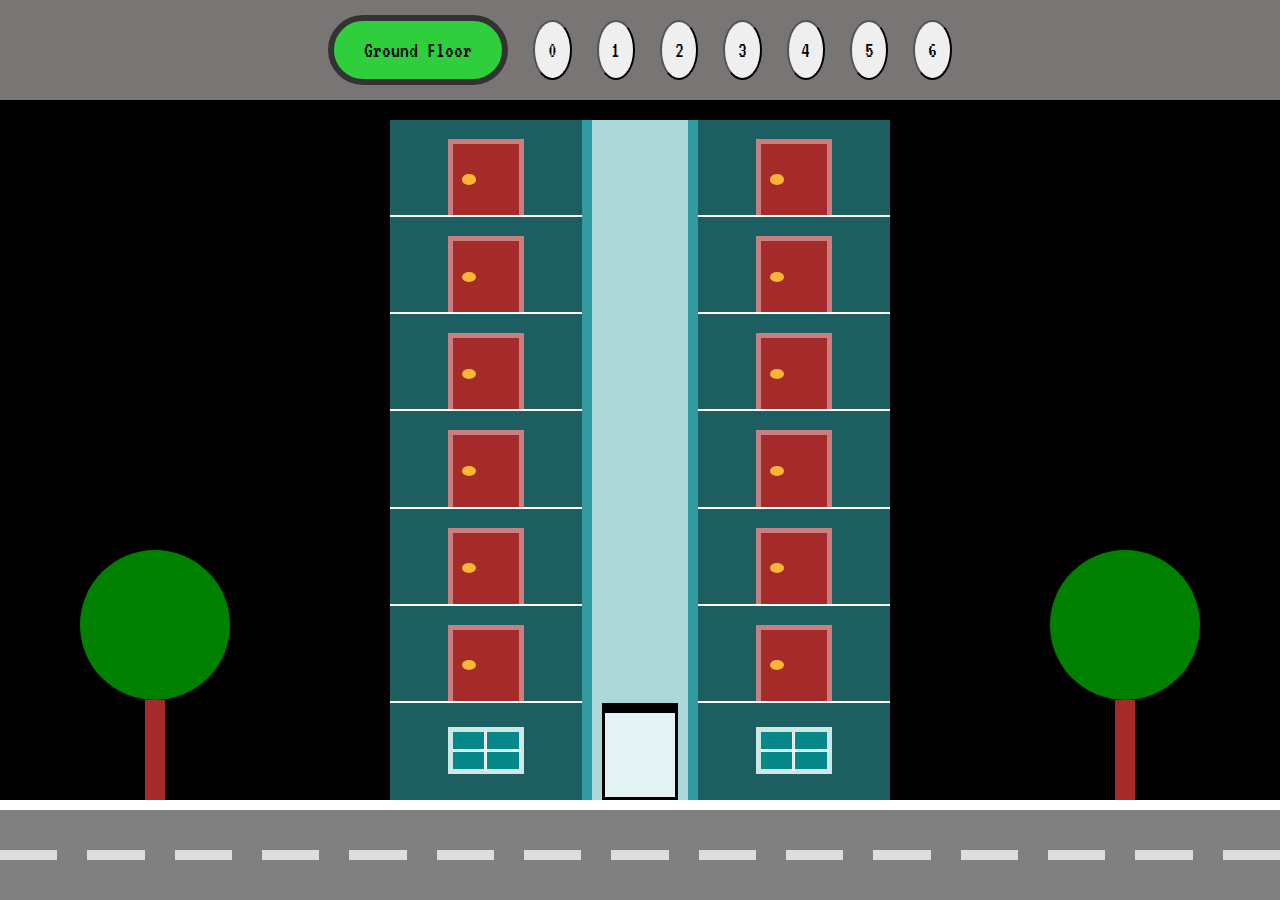
<file: index.html>
<!DOCTYPE html>
<html>
<head>
    <meta charset="UTF-8">
    <title>Elevator</title>
    <link rel="stylesheet" href="../css/style.css">
    <script src="../js/lines.js" defer></script>
    <script src="../js/building.js" defer></script>
</head>
<body>

    <div class="controlPanel">
        <div class="display">Ground Floor</div>
        <button  destination = 'Ground Floor'>0</button>
        <button  destination = '1'>1</button>
        <button  destination = '2'>2</button>
        <button  destination = '3'>3</button>
        <button  destination = '4'>4</button>
        <button  destination = '5'>5</button>
        <button  destination = '6'>6</button>
    </div>

    <div class="sidewalk">
        <div class="tree"></div>

        <div class="building">

            <div class="column" floors="6">
            </div>

            <div class="hoistWay">
            </div>

            <div class="column" floors="6">
            </div>
        </div>

        <div class="tree"></div>
    </div>

    <div class="road" lines="15">
    </div>
</body>
</html>
</file>
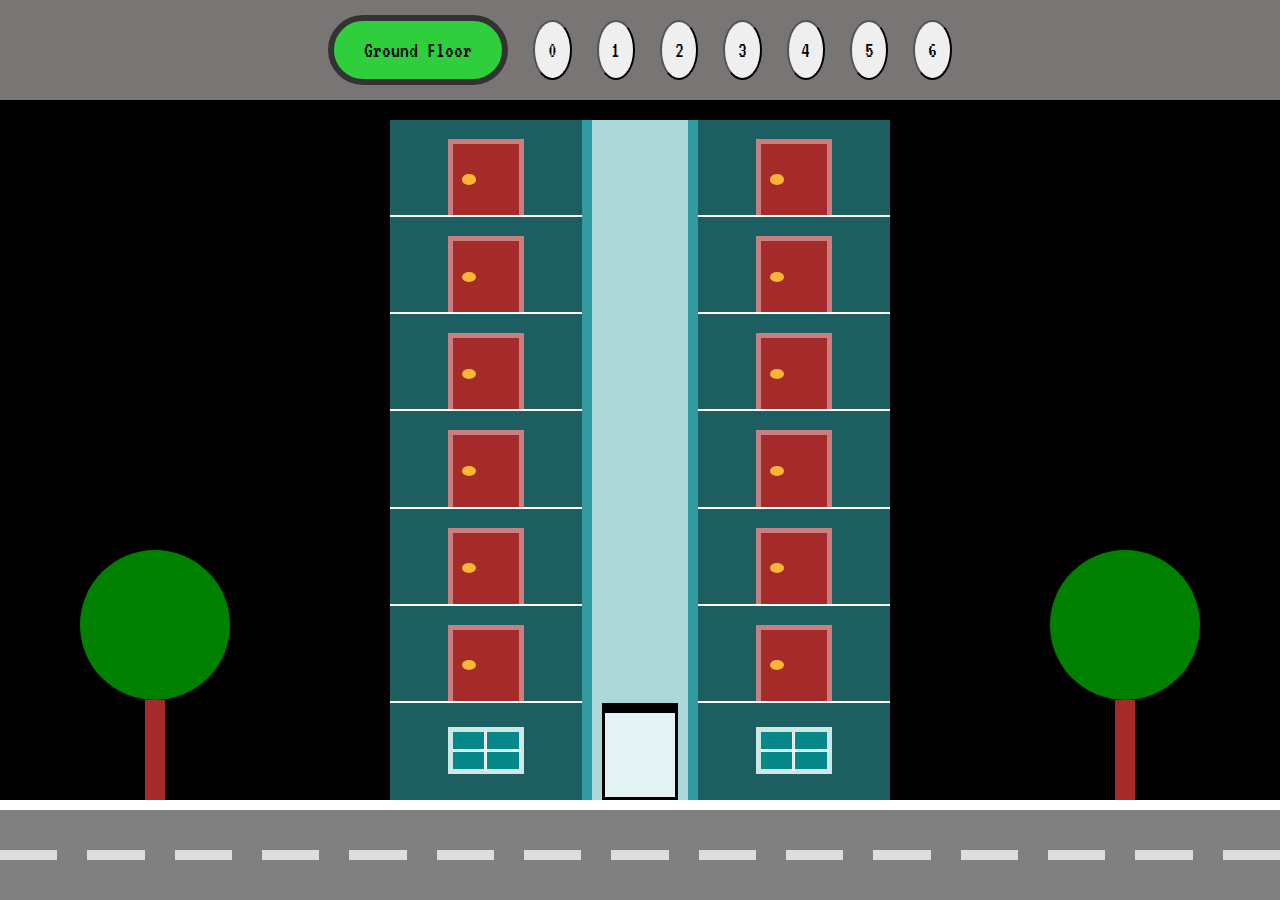
<file: html/index.html>
<!DOCTYPE html>
<html>
<head>
    <meta charset="UTF-8">
    <title>Elevator</title>
    <link rel="stylesheet" href="../css/style.css">
    <script src="../js/lines.js" defer></script>
    <script src="../js/building.js" defer></script>
</head>
<body>

    <div class="controlPanel">
        <div class="display">Ground Floor</div>
        <button  destination = 'Ground Floor'>0</button>
        <button  destination = '1'>1</button>
        <button  destination = '2'>2</button>
        <button  destination = '3'>3</button>
        <button  destination = '4'>4</button>
        <button  destination = '5'>5</button>
        <button  destination = '6'>6</button>
    </div>

    <div class="sidewalk">
        <div class="tree"></div>

        <div class="building">

            <div class="column" floors="6">
            </div>

            <div class="hoistWay">
            </div>

            <div class="column" floors="6">
            </div>
        </div>

        <div class="tree"></div>
    </div>

    <div class="road" lines="15">
    </div>
</body>
</html>
</file>
<file: css/style.css>
/* GENERAL CSS */

@import url('https://fonts.googleapis.com/css2?family=VT323&display=swap');

html {
  font-size: 62.5%;  /* 62.5% de 16px = 10px */
}

*{
    box-sizing: border-box;
}

body{
    height: 100vh;
    margin: 0px;
    display: flex;
    flex-direction: column;
    background-color: black;
}
.sidewalk{
    display: flex;
    flex-direction: row;
    flex: 1;
    justify-content: space-around;
    align-items: flex-end;
}



/* CONTROL PANEL CSS */
.controlPanel{
    height: 100px;
    display: flex;
    justify-content: center;
    align-items: center;
    gap: 25px;
    background-color: #797575;
    margin-bottom: 20px;
}
.controlPanel .display{
    display: flex;
    justify-content: center;
    align-items: center;
    height: 70px;
    width: 180px;
    background-color: rgb(46, 206, 60);
    border: 6px solid #333333;
    padding: 10px;
    border-radius: 100px;
    font-size: 2.2rem;
    font-family: "VT323", monospace;
}
.controlPanel button{
    height: 60%;
    width: 3%;
    font-family: "VT323", monospace;
    font-size: 2.2rem;
    border-radius: 50%;
}
.controlPanel .highLight{
    border: 6px solid #ca1136b4
}



/* ROAD CSS */
.road{
    display: flex;
    align-items: center;
    height: 100px;
    background-color: gray;
    gap: 30px;
    border-top: 10px solid white;
}

.road > .lines{
    flex: 1;
    height: 10px;
    background-color: #ddd;
}



/* BUILDING CSS */
.building{
    display: flex;
    height: 100%;
    width: 500px;
    background-color: #319DA0;
    gap: 10px;
}
.column{
    display: flex;
    flex-direction: column;
    background-color: #0006;
    flex: 2;
}
.floor{
    flex: 1;
    border-bottom: 2px solid white;
    display: flex;
    justify-content: center;
    align-items: flex-end;
}
.door{
    display: flex;
    justify-content: start;
    align-items: center;
    padding: 5%;
    background-color: brown;
    width: 40%;
    height: 80%;
    border: solid 5px #fff6;
    border-bottom: none;
}
.door::after{
    content: "";
    width: 30%;
    height: 20%;
    border-radius: 100%;
    background-color: rgb(250, 181, 53);
}
.ground{
    display: flex;
    justify-content: center;
    align-items: center;
    flex: 1;
    border-bottom: 2px solid transparent;
}
.window{
    display: flex;
    justify-content: center;
    align-items: center;
    position: relative;
    border: solid 5px #fffc;
    background-color: #068888;
    height: 50%;
    width: 40%;
}
.window::after{
    content: "";
    position: absolute;
    border: 1px solid #fffc;
    top: 0px;
    height: 100%;
    width: 1px;
    background-color: #fffc;
}
.window::before{
    content: "";
    position: absolute;
    border: 1px solid #fffc;
    left: 0px;
    width: 100%;
    height: 1px;
    background-color: #fffc;
}



/* HOISTWAY CSS */
.hoistWay{
    display: flex;
    justify-content: center;
    position: relative;
    flex: 1;
    background-color: #fff9;
}
.elevator{
    position: absolute;
    border: solid black 3px;
    border-top-width: 10px;  
    background-color: #fffA;
    width: 80%;
    bottom: 0;
    transition: bottom 1.5s ease-in-out;
}




/* TREE CSS */
.tree{
    display: flex;
    flex-direction: column;
    align-items: center;
}
.tree::before{
    content: "";
    width: 150px;
    height: 150px;
    border-radius: 50%;
    background-color: green;
}
.tree::after{
    content: "";
    width: 20px;
    height: 100px;
    background-color: brown;
}
</file>
